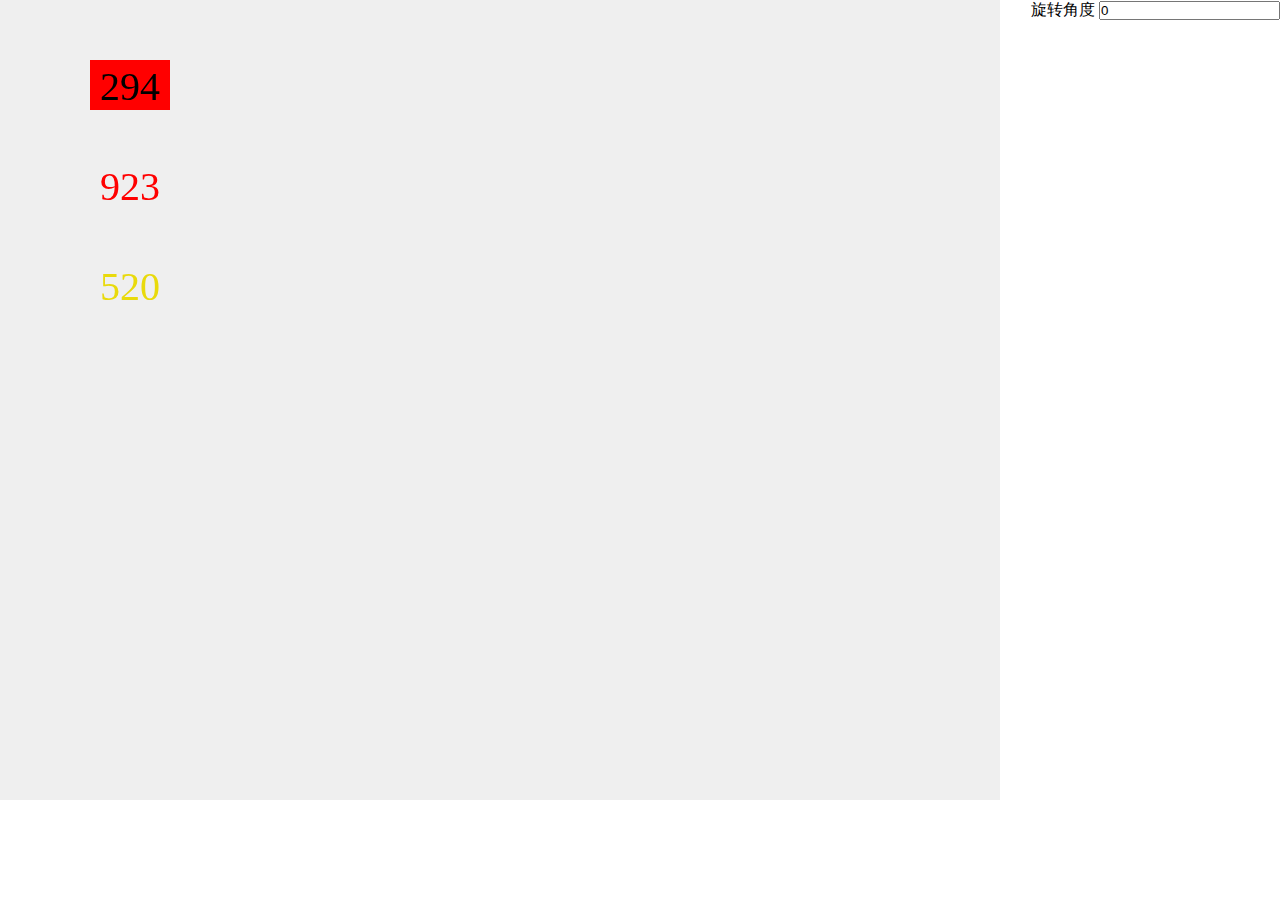
<file: font/index.html>
<!DOCTYPE html>
<html lang="en">
<head>
  <meta charset="UTF-8">
  <meta name="viewport" content="width=device-width, initial-scale=1.0">
  <title>Document</title>
  <link rel="stylesheet" href="./index.css">
</head>
<body>
  <div class="app">
    <canvas></canvas>
    <!-- <canvas id="map"></canvas> -->
     <div id="ui-layer">
        <div class="item">
          旋转角度
          <input type="text" id="rotateAngleInput" value="0">
        </div>
     </div>
  </div>
  <script type="module" src="./index.js"></script>
</body>
</html>
</file>
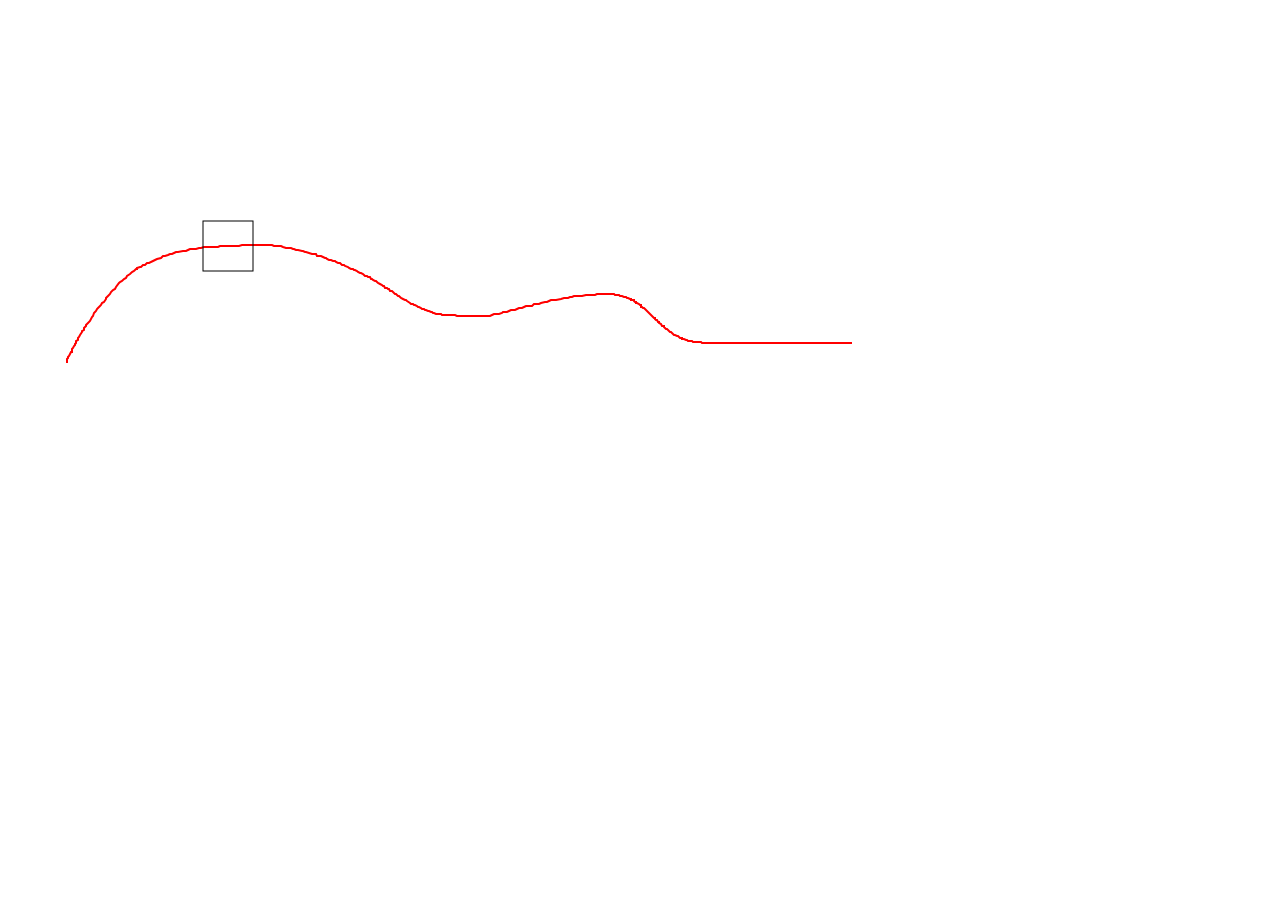
<file: move/index.html>
<!DOCTYPE html>
<html lang="en">
<head>
  <meta charset="UTF-8">
  <meta name="viewport" content="width=device-width, initial-scale=1.0">
  <title>Document</title>
  <link rel="stylesheet" href="./index.css">
</head>
<body>
  <canvas id="map"></canvas>
  <canvas id="player"></canvas>

  <script type="module" src="./index.js"></script>
</body>
</html>
</file>
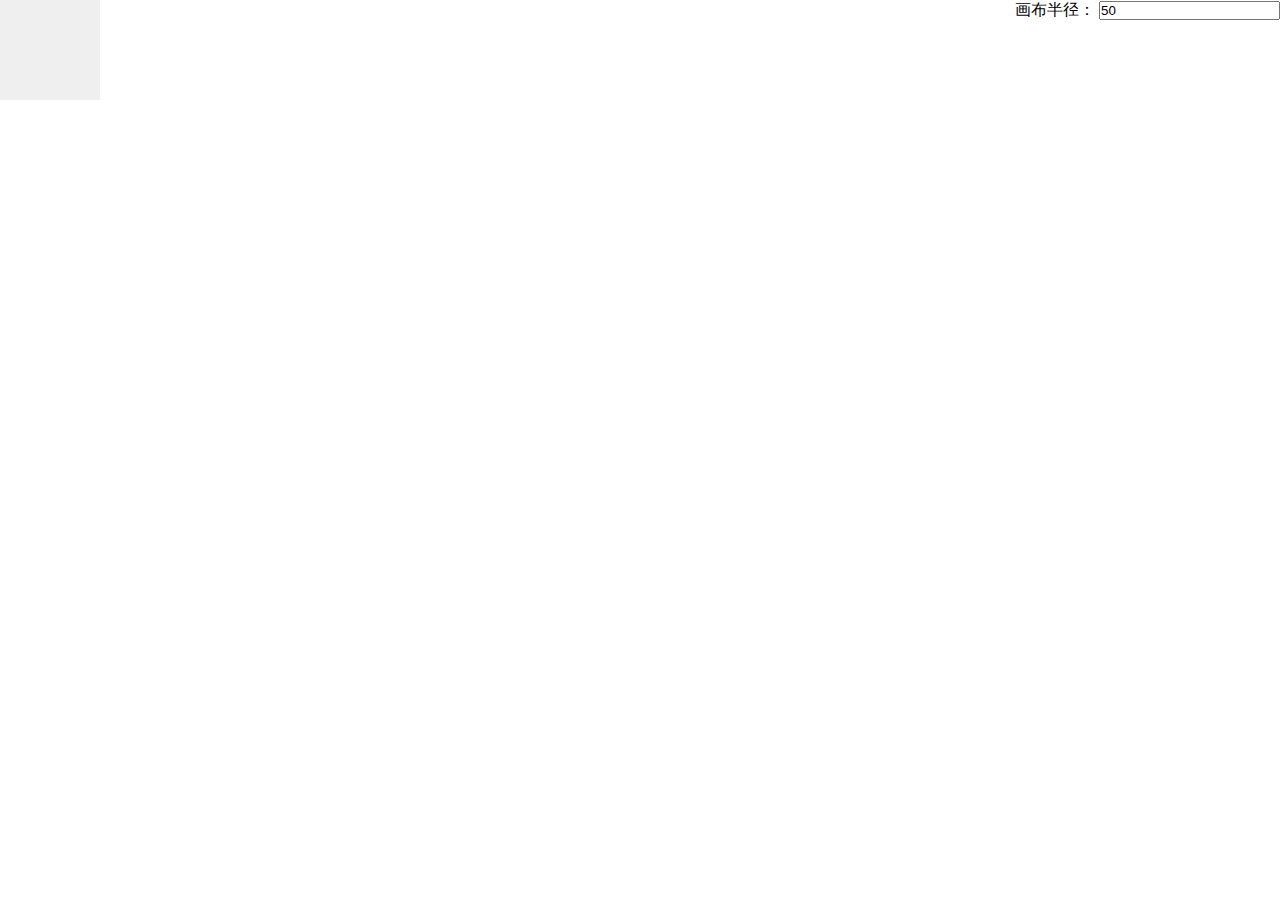
<file: shellCraterEditor/index.html>
<!DOCTYPE html>
<html lang="en">
<head>
  <meta charset="UTF-8">
  <meta name="viewport" content="width=device-width, initial-scale=1.0">
  <title>Document</title>
  <link rel="stylesheet" href="./index.css">
</head>
<body>
  <div class="app">
    <canvas></canvas>
    <!-- <canvas id="map"></canvas> -->
     <div id="ui-layer">
        <div class="item">
          画布半径：
          <input type="text" id="radiusInput" value="50">
        </div>
     </div>
  </div>
  <script src="./index.js"></script>
</body>
</html>
</file>
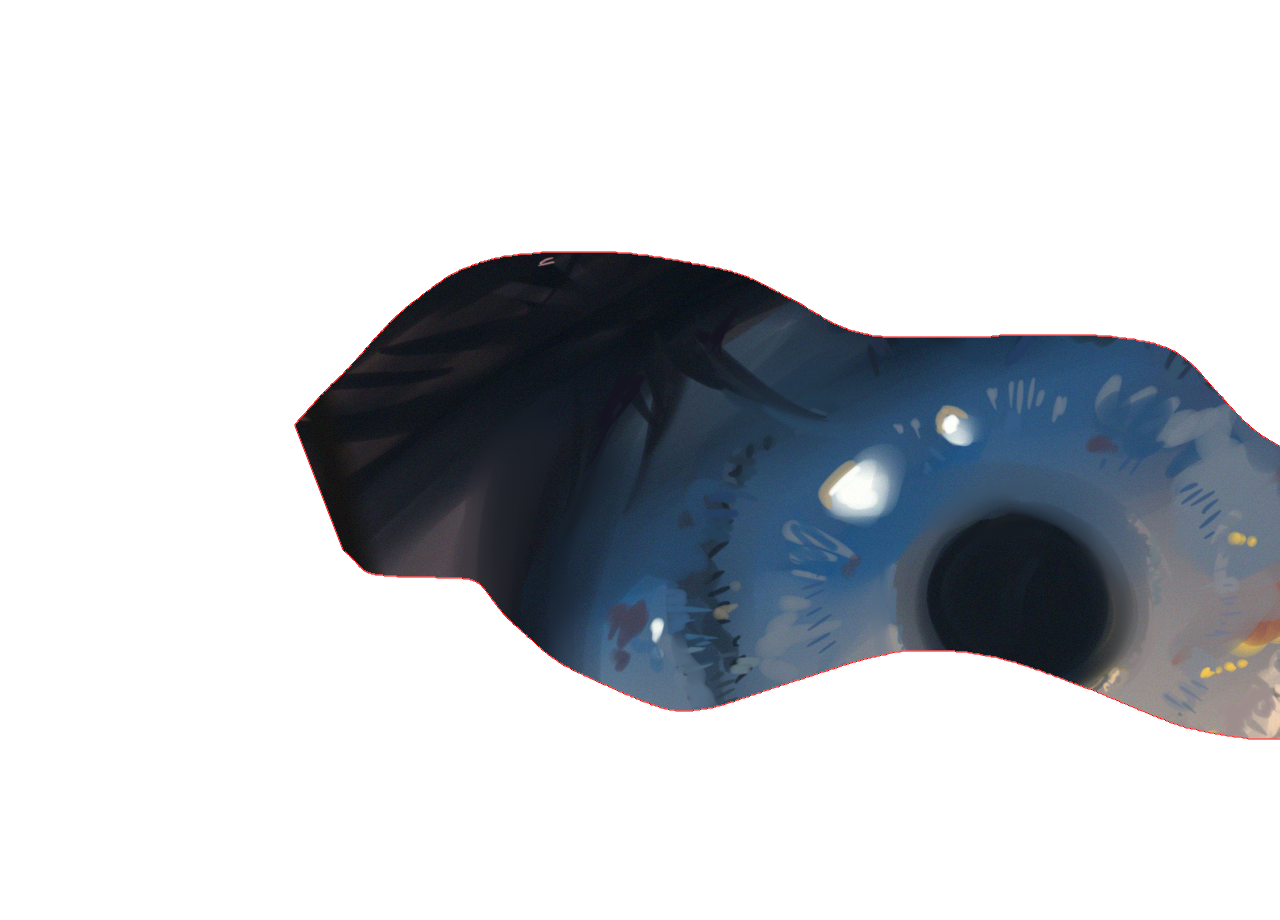
<file: useBgi/index.html>
<!DOCTYPE html>
<html lang="en">
<head>
    <meta charset="UTF-8">
    <meta name="viewport" content="width=device-width, initial-scale=1.0">
    <title>Document</title>
</head>
<body>
    <canvas id="map"></canvas>

    <script type="module" src="./index.js"></script>
</body>
</html>
</file>
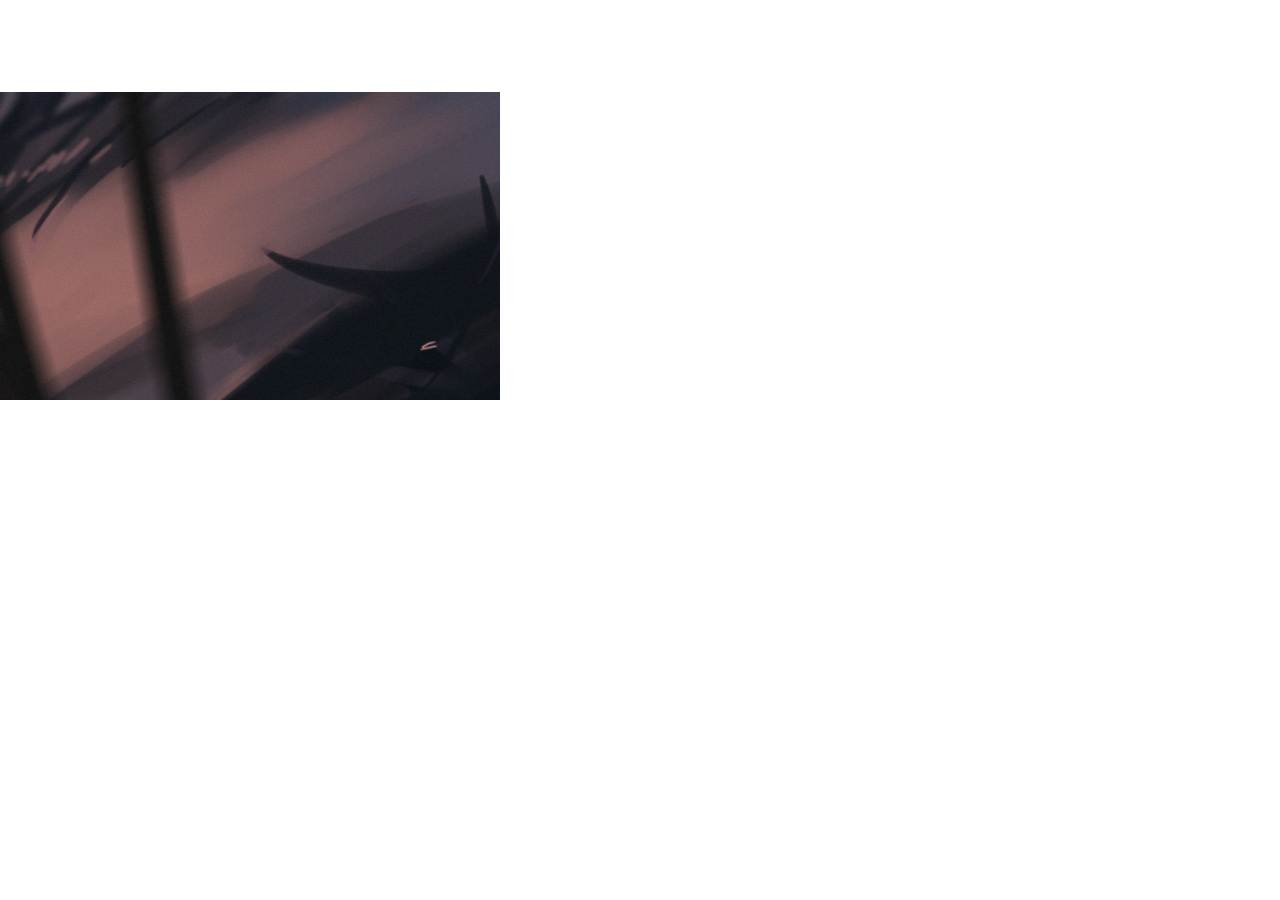
<file: viewport/index.html>
<!DOCTYPE html>
<html lang="en">
<head>
  <meta charset="UTF-8">
  <meta name="viewport" content="width=device-width, initial-scale=1.0">
  <title>Document</title>
  <link rel="stylesheet" href="./index.css">
</head>
<body>
  <canvas id="scene"></canvas>
  <canvas id="charater"></canvas>
  <script src="./index.js"></script>
</body>
</html>
</file>
<file: font/index.css>
* {
    padding: 0;
    margin: 0;
    box-sizing: border-box;
}

canvas {
    background-color: #efefef;
}

/* #active {
    display: none;
} */

#ui-layer {
    position: absolute;
    right: 0;
    top: 0;
}
</file>
<file: move/index.css>
* {
    padding: 0;
    margin: 0;
    box-sizing: border-box;
}

canvas {
    position: absolute;
    /* border: 1px solid #000; */
}

#map {
    z-index: 1;
    /* display: none */
}

#player {
    z-index: 2;
    /* display: none */
}
</file>
<file: shellCraterEditor/index.css>
* {
    padding: 0;
    margin: 0;
    box-sizing: border-box;
}

canvas {
    background-color: #efefef;
}

/* #active {
    display: none;
} */

#ui-layer {
    position: absolute;
    right: 0;
    top: 0;
}
</file>
<file: viewport/index.css>
* {
    padding: 0;
    margin: 0;
}

canvas {
    position: absolute;
}

#scene {
    z-index: 1;
}

#charater {
    z-index: 2;
}
</file>
